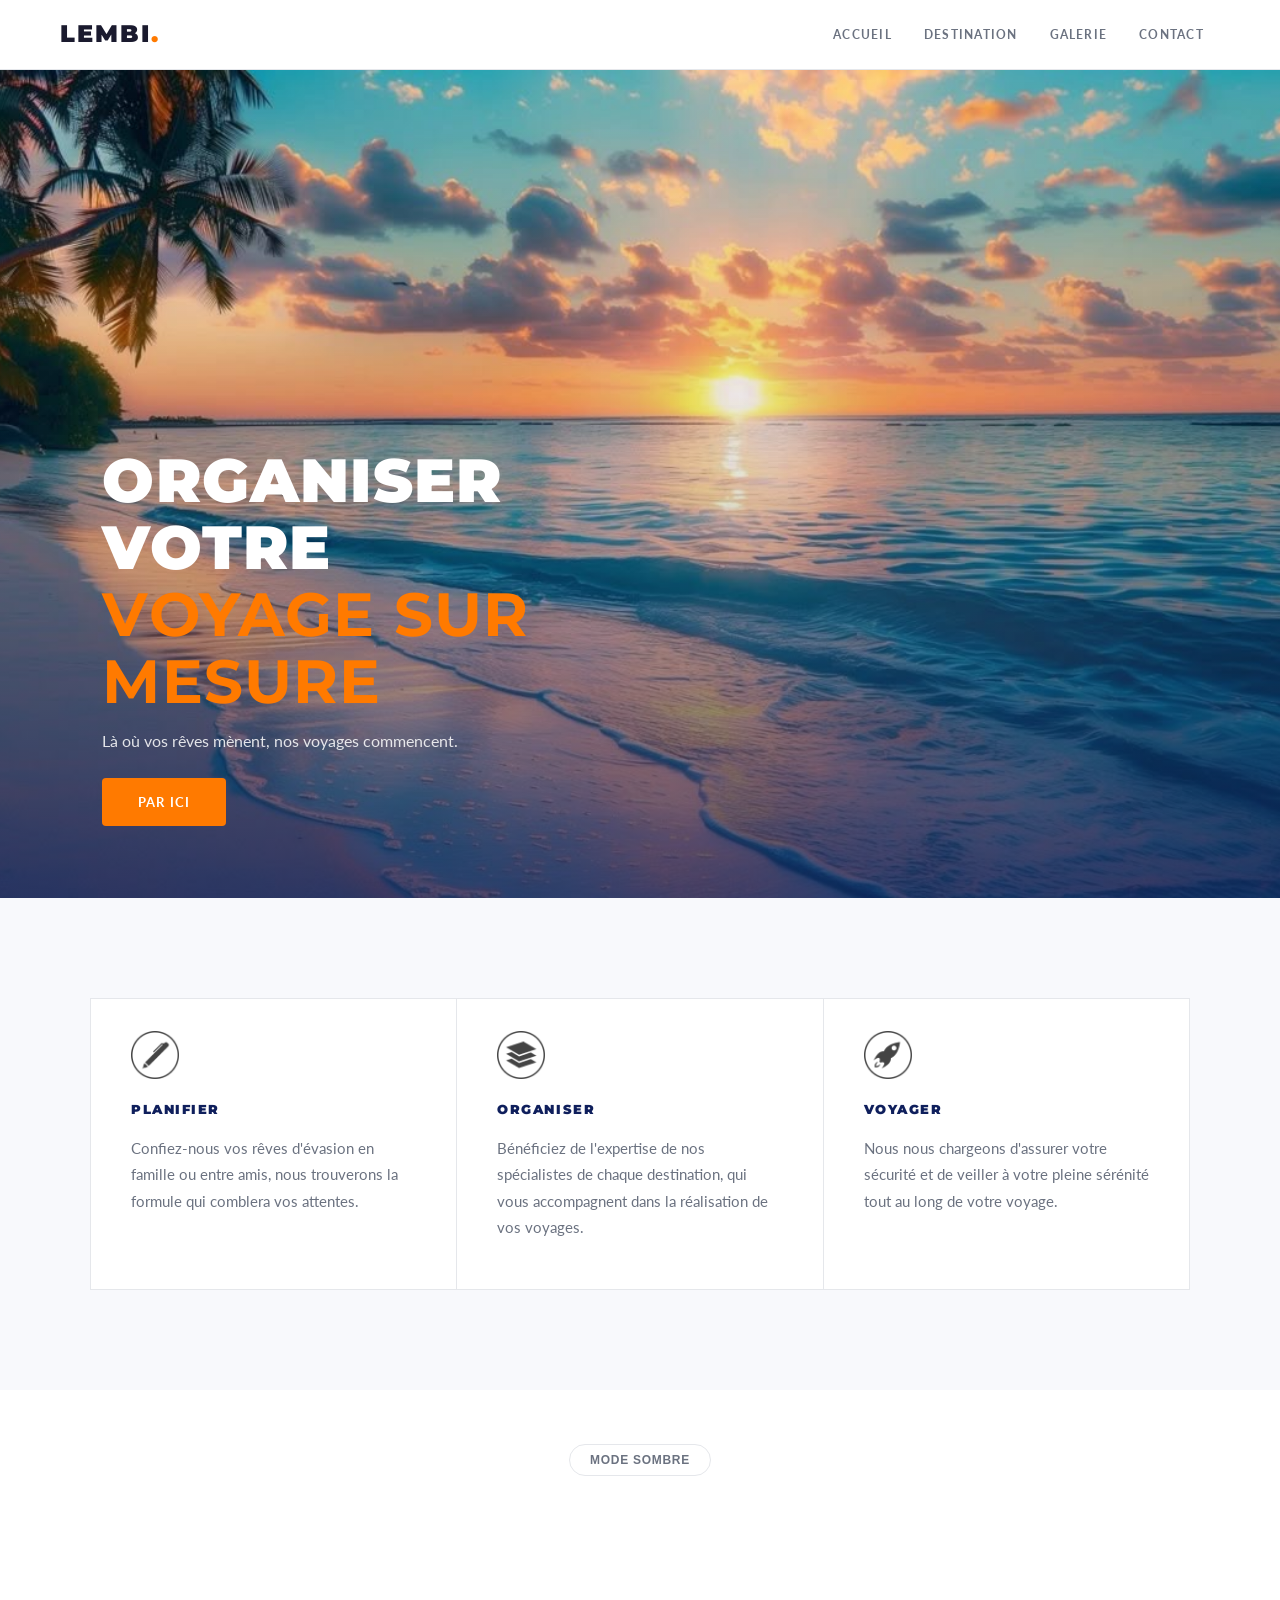
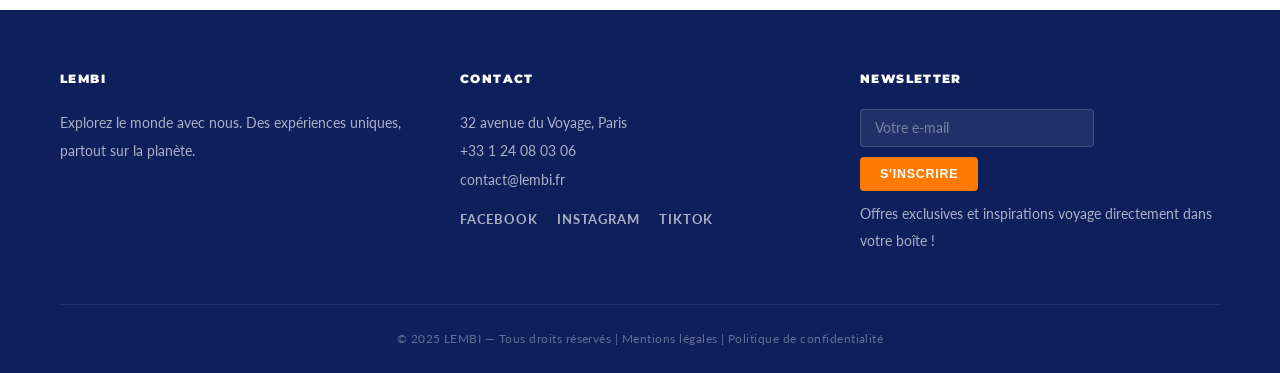
<file: index.html>
<!DOCTYPE html>
<html lang="fr">
<head>
  <meta charset="UTF-8" />
  <meta name="viewport" content="width=device-width, initial-scale=1.0" />
  <title>LEMBI – Voyages sur mesure</title>
  <link rel="stylesheet" href="style.css" />
  <link rel="preconnect" href="https://fonts.googleapis.com">
  <!-- Polices Google : propres et lisibles -->
  <link href="https://fonts.googleapis.com/css2?family=Montserrat:wght@400;600;700;900&family=Lato:wght@400;700&display=swap" rel="stylesheet">
</head>
<body>

  <!-- ═══════════════════════════════════════════════════════════
       HEADER — Logo + navigation principale
       sticky : reste visible en scrollant
       Le bouton .menu-navi s'affiche uniquement sur mobile
  ════════════════════════════════════════════════════════════ -->
  <header>
    <h1>LEMBI<span class="point">.</span></h1>
    <nav>
      <ul id="topmen">
        <li><a href="index.html">Accueil</a></li>
        <li><a href="destination.html">Destination</a></li>
        <li><a href="photos.html">Galerie</a></li>
        <li><a href="contact.html">Contact</a></li>
      </ul>
    </nav>
    <!-- Bouton hamburger — visible sur mobile, géré par script.js -->
    <button class="menu-navi" aria-label="Ouvrir le menu">☰</button>
  </header>

  <!-- ═══════════════════════════════════════════════════════════
       HERO — Grande image d'accueil avec slogan et CTA
       L'image de fond est définie dans le CSS (#image_princip)
  ════════════════════════════════════════════════════════════ -->
  <section id="image_princip">
    <div class="ima">
      <h2>Organiser votre<br><strong>voyage sur mesure</strong></h2>
      <p>Là où vos rêves mènent, nos voyages commencent.</p>
      <!-- Lien ancre vers la section steps -->
      <a class="button-1" href="#step">Par ici</a>
    </div>
  </section>

  <!-- ═══════════════════════════════════════════════════════════
       STEPS — Les 3 étapes du service LEMBI
       Chaque step a une icône en fond définie dans le CSS
  ════════════════════════════════════════════════════════════ -->
  <section id="step">
    <div class="ima2">

      <!-- Étape 1 : Planifier -->
      <div class="step-1">
        <h4>Planifier</h4>
        <p>Confiez-nous vos rêves d'évasion en famille ou entre amis,
          nous trouverons la formule qui comblera vos attentes.</p>
      </div>

      <!-- Étape 2 : Organiser -->
      <div class="step-2">
        <h4>Organiser</h4>
        <p>Bénéficiez de l'expertise de nos spécialistes de chaque
          destination, qui vous accompagnent dans la réalisation de vos voyages.</p>
      </div>

      <!-- Étape 3 : Voyager -->
      <div class="step-3">
        <h4>Voyager</h4>
        <p>Nous nous chargeons d'assurer votre sécurité et de veiller
          à votre pleine sérénité tout au long de votre voyage.</p>
      </div>

    </div>
  </section>

  <!-- ═══════════════════════════════════════════════════════════
       BOUTON MODE SOMBRE
       La classe toggle-mode-btn est ciblée par script.js
       pour mettre à jour le texte du bouton automatiquement
  ════════════════════════════════════════════════════════════ -->
  <div style="text-align:center; padding: 30px 0;">
    <button class="toggle-mode-btn" onclick="toggleMode()">Mode sombre</button>
  </div>

  <!-- ═══════════════════════════════════════════════════════════
       FOOTER — Coordonnées, réseaux sociaux, newsletter
       CORRECTION : lien newsletter local remplacé par un vrai form
  ════════════════════════════════════════════════════════════ -->
  <footer>
    <div class="footer-container">

      <!-- Présentation LEMBI -->
      <div class="footer-column">
        <h3>LEMBI</h3>
        <p>Explorez le monde avec nous. Des expériences uniques, partout sur la planète.</p>
      </div>

      <!-- Coordonnées -->
      <div class="footer-column">
        <h3>Contact</h3>
        <ul>
          <li>32 avenue du Voyage, Paris</li>
          <li>+33 1 24 08 03 06</li>
          <li>contact@lembi.fr</li>
        </ul>
        <!-- Réseaux sociaux — sans emojis dans les attributs -->
        <div class="social-icons" style="margin-top:12px;">
          <a href="#" title="Facebook">Facebook</a>
          <a href="#" title="Instagram">Instagram</a>
          <a href="#" title="TikTok">TikTok</a>
        </div>
      </div>

      <!-- Newsletter
           CORRECTION : <a href="chemin local"> remplacé par un vrai <button>
           Le formulaire a la classe newsletter-form ciblée par script.js -->
      <div class="footer-column newsletter">
        <h3>Newsletter</h3>
        <form class="newsletter-form">
          <input type="email" placeholder="Votre e-mail" required>
          <button type="submit" class="newsletter-submit">S'inscrire</button>
          <!-- Message de confirmation affiché par script.js -->
          <p class="newsletter-msg"></p>
        </form>
        <p style="margin-top:10px; font-size:0.85rem;">
          Offres exclusives et inspirations voyage directement dans votre boîte !
        </p>
      </div>

    </div>

    <!-- Bas de footer -->
    <div class="footer-bottom">
      © 2025 LEMBI — Tous droits réservés | Mentions légales | Politique de confidentialité
    </div>
  </footer>

  <!-- Script chargé en dernier pour ne pas bloquer le rendu -->
  <script src="script.js"></script>

</body>
</html>
</file>
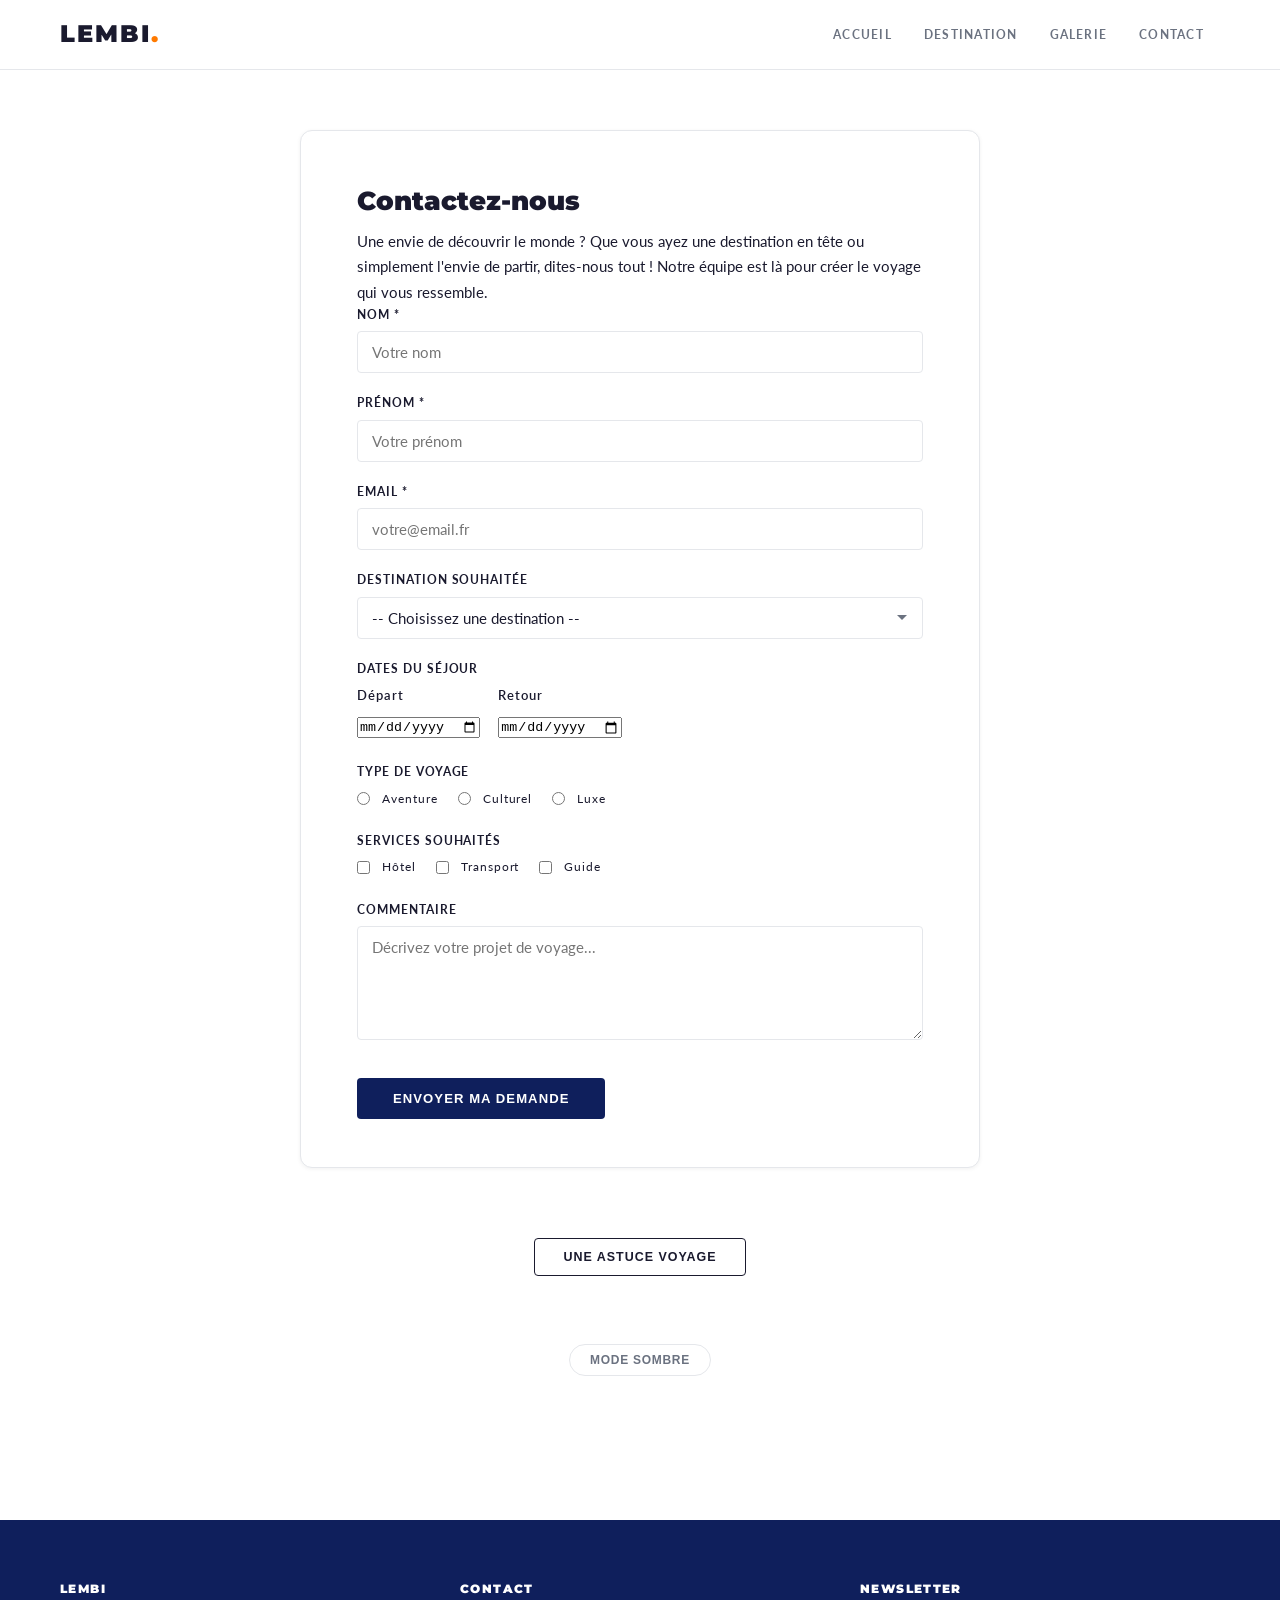
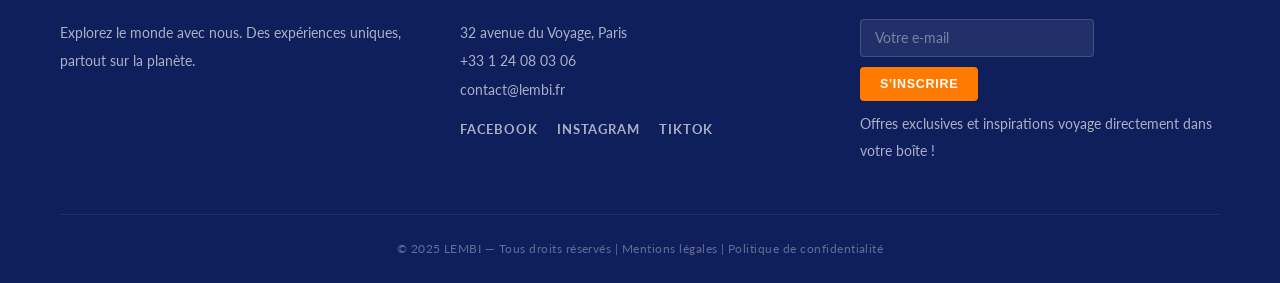
<file: contact.html>
<!DOCTYPE html>
<html lang="fr">
<head>
  <meta charset="UTF-8" />
  <meta name="viewport" content="width=device-width, initial-scale=1.0" />
  <title>Contact – LEMBI</title>
  <link rel="stylesheet" href="style.css" />
  <link rel="preconnect" href="https://fonts.googleapis.com">
  <!-- Polices Google -->
  <link href="https://fonts.googleapis.com/css2?family=Montserrat:wght@400;600;700;900&family=Lato:wght@400;700&display=swap" rel="stylesheet">
</head>
<body>

  <!-- ═══════════════════════════════════════════════════════════
       HEADER — Logo + navigation principale
       Le bouton .menu-navi s'affiche uniquement sur mobile
  ════════════════════════════════════════════════════════════ -->
  <header>
    <h1>LEMBI<span class="point">.</span></h1>
    <nav>
      <ul id="topmen">
        <li><a href="index.html">Accueil</a></li>
        <li><a href="destination.html">Destination</a></li>
        <li><a href="photos.html">Galerie</a></li>
        <li><a href="contact.html">Contact</a></li>
      </ul>
    </nav>
    <!-- Bouton hamburger — visible sur mobile, géré par script.js -->
    <button class="menu-navi" aria-label="Ouvrir le menu">☰</button>
  </header>

  <!-- ═══════════════════════════════════════════════════════════
       FORMULAIRE DE CONTACT
       script.js gère :
       - la validation des champs (nom, prénom, email, dates)
       - le calcul automatique de la durée du séjour
       - l'affichage des astuces de voyage
       - la soumission vers reponse.html
       CORRECTION : action="reponse.html" au lieu d'un chemin local
  ════════════════════════════════════════════════════════════ -->
  <main>
    <form action="reponse.html" method="post">
      <div class="tabl">

        <!-- Titre et introduction -->
        <div class="ta">
          <h1>Contactez-nous</h1>
          <p>
            Une envie de découvrir le monde ? Que vous ayez une destination
            en tête ou simplement l'envie de partir, dites-nous tout !
            Notre équipe est là pour créer le voyage qui vous ressemble.
          </p>
        </div>

        <!-- ── Informations personnelles ── -->

        <!-- Nom -->
        <label for="name">Nom *</label>
        <input
          type="text"
          id="name"
          name="name"
          placeholder="Votre nom"
          required>

        <!-- Prénom -->
        <label for="prenom">Prénom *</label>
        <input
          type="text"
          id="prenom"
          name="prenom"
          placeholder="Votre prénom"
          required>

        <!-- Email -->
        <label for="email">Email *</label>
        <input
          type="email"
          id="email"
          name="email"
          placeholder="votre@email.fr"
          required>

        <!-- ── Préférences de voyage ── -->

        <!-- Destination souhaitée -->
        <label for="destination">Destination souhaitée</label>
        <select id="destination" name="destination">
          <option value="">-- Choisissez une destination --</option>
          <option value="congo">Congo-Brazzaville</option>
          <option value="senegal">Sénégal</option>
          <option value="espagne">Espagne</option>
          <option value="italie">Italie</option>
          <option value="mexique">Mexique</option>
          <option value="bresil">Brésil</option>
          <option value="coree">Corée du Sud</option>
          <option value="chine">Chine</option>
        </select>

        <!-- Dates du séjour
             script.js calcule automatiquement la durée
             quand les deux dates sont renseignées -->
        <label>Dates du séjour</label>
        <div style="display:flex; gap:12px; flex-wrap:wrap; margin-bottom:8px;">
          <div>
            <label for="depart" style="font-size:0.8rem; text-transform:none; font-weight:600;">Départ</label>
            <input type="date" id="depart" name="date_depart">
          </div>
          <div>
            <label for="retour" style="font-size:0.8rem; text-transform:none; font-weight:600;">Retour</label>
            <input type="date" id="retour" name="date_retour">
          </div>
        </div>

        <!-- Zone de durée calculée automatiquement par script.js -->
        <div id="duree"></div>

        <!-- Type de voyage -->
        <label>Type de voyage</label>
        <div style="display:flex; gap:20px; flex-wrap:wrap; margin-bottom:16px;">
          <label style="text-transform:none; font-weight:400; display:flex; align-items:center; gap:6px;">
            <input type="radio" name="voyage" value="aventure"> Aventure
          </label>
          <label style="text-transform:none; font-weight:400; display:flex; align-items:center; gap:6px;">
            <input type="radio" name="voyage" value="culturel"> Culturel
          </label>
          <label style="text-transform:none; font-weight:400; display:flex; align-items:center; gap:6px;">
            <input type="radio" name="voyage" value="luxe"> Luxe
          </label>
        </div>

        <!-- Services souhaités -->
        <label>Services souhaités</label>
        <div style="display:flex; gap:20px; flex-wrap:wrap; margin-bottom:16px;">
          <label style="text-transform:none; font-weight:400; display:flex; align-items:center; gap:6px;">
            <input type="checkbox" name="services" value="hotel"> Hôtel
          </label>
          <label style="text-transform:none; font-weight:400; display:flex; align-items:center; gap:6px;">
            <input type="checkbox" name="services" value="transport"> Transport
          </label>
          <label style="text-transform:none; font-weight:400; display:flex; align-items:center; gap:6px;">
            <input type="checkbox" name="services" value="guide"> Guide
          </label>
        </div>

        <!-- Message libre -->
        <label for="message">Commentaire</label>
        <textarea
          id="message"
          name="message"
          rows="5"
          placeholder="Décrivez votre projet de voyage..."></textarea>

        <!-- Bouton envoi — validation interceptée par script.js -->
        <button type="submit" class="button-4">Envoyer ma demande</button>

      </div>
    </form>

    <!-- ── Bouton astuce de voyage ──
         script.js affiche une astuce aléatoire dans #astuce -->
    <div style="text-align:center; margin: 30px 0 10px;">
      <button class="button-2" onclick="afficherAstuce()">Une astuce voyage</button>
      <!-- Zone d'affichage de l'astuce — remplie par script.js -->
      <div id="astuce" style="max-width:600px; margin: 14px auto 0;"></div>
    </div>

  </main>

  <!-- ═══════════════════════════════════════════════════════════
       BOUTON MODE SOMBRE
  ════════════════════════════════════════════════════════════ -->
  <div style="text-align:center; padding: 20px 0 40px;">
    <button class="toggle-mode-btn" onclick="toggleMode()">Mode sombre</button>
  </div>

  <!-- ═══════════════════════════════════════════════════════════
       FOOTER — Coordonnées, réseaux sociaux, newsletter
  ════════════════════════════════════════════════════════════ -->
  <footer>
    <div class="footer-container">

      <!-- Présentation LEMBI -->
      <div class="footer-column">
        <h3>LEMBI</h3>
        <p>Explorez le monde avec nous. Des expériences uniques, partout sur la planète.</p>
      </div>

      <!-- Coordonnées -->
      <div class="footer-column">
        <h3>Contact</h3>
        <ul>
          <li>32 avenue du Voyage, Paris</li>
          <li>+33 1 24 08 03 06</li>
          <li>contact@lembi.fr</li>
        </ul>
        <div class="social-icons" style="margin-top:12px;">
          <a href="#" title="Facebook">Facebook</a>
          <a href="#" title="Instagram">Instagram</a>
          <a href="#" title="TikTok">TikTok</a>
        </div>
      </div>

      <!-- Newsletter — géré par script.js -->
      <div class="footer-column newsletter">
        <h3>Newsletter</h3>
        <form class="newsletter-form">
          <input type="email" placeholder="Votre e-mail" required>
          <button type="submit" class="newsletter-submit">S'inscrire</button>
          <!-- Message de confirmation affiché par script.js -->
          <p class="newsletter-msg"></p>
        </form>
        <p style="margin-top:10px; font-size:0.85rem;">
          Offres exclusives et inspirations voyage directement dans votre boîte !
        </p>
      </div>

    </div>

    <!-- Bas de footer -->
    <div class="footer-bottom">
      © 2025 LEMBI — Tous droits réservés | Mentions légales | Politique de confidentialité
    </div>
  </footer>

  <!-- Script chargé en dernier pour ne pas bloquer le rendu -->
  <script src="script.js"></script>

</body>
</html>
</file>
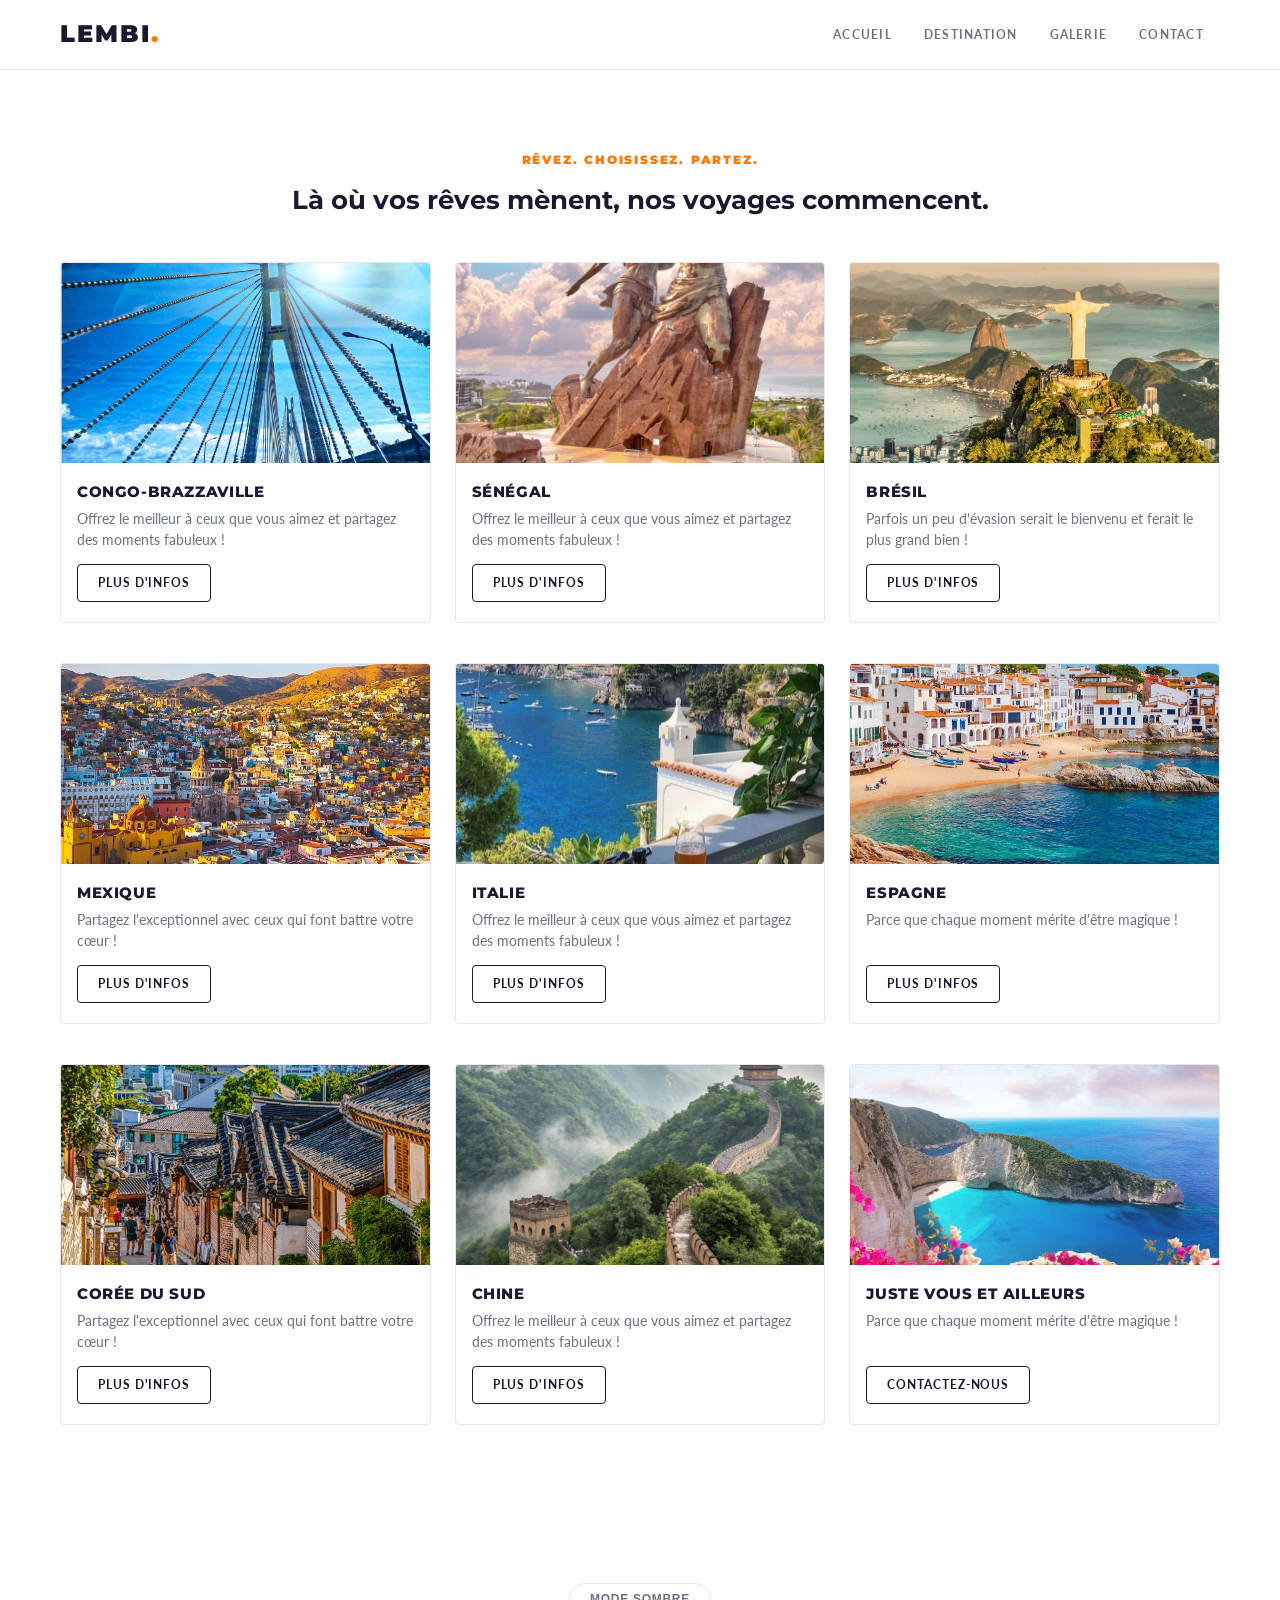
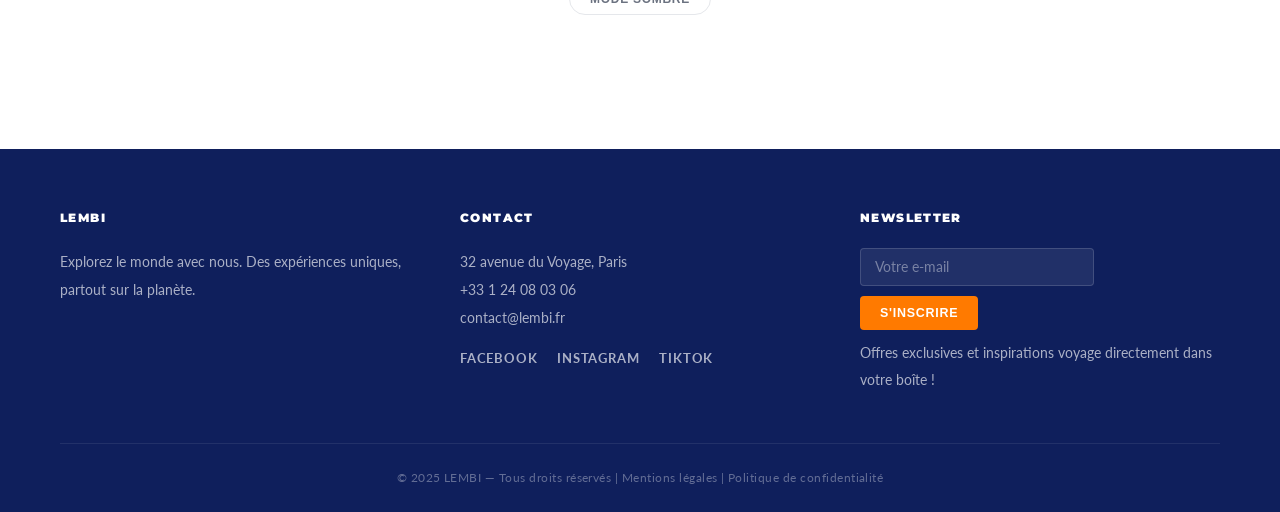
<file: destination.html>
<!DOCTYPE html>
<html lang="fr">
<head>
  <meta charset="UTF-8" />
  <meta name="viewport" content="width=device-width, initial-scale=1.0" />
  <title>Destinations – LEMBI</title>
  <link rel="stylesheet" href="style.css" />
  <link rel="preconnect" href="https://fonts.googleapis.com">
  <!-- Polices Google -->
  <link href="https://fonts.googleapis.com/css2?family=Montserrat:wght@400;600;700;900&family=Lato:wght@400;700&display=swap" rel="stylesheet">
</head>
<body>

  <!-- ═══════════════════════════════════════════════════════════
       HEADER — Logo + navigation principale
       Le bouton .menu-navi s'affiche uniquement sur mobile
  ════════════════════════════════════════════════════════════ -->
  <header>
    <h1>LEMBI<span class="point">.</span></h1>
    <nav>
      <ul id="topmen">
        <li><a href="index.html">Accueil</a></li>
        <li><a href="destination.html">Destination</a></li>
        <li><a href="photos.html">Galerie</a></li>
        <li><a href="contact.html">Contact</a></li>
      </ul>
    </nav>
    <!-- Bouton hamburger — visible sur mobile, géré par script.js -->
    <button class="menu-navi" aria-label="Ouvrir le menu">☰</button>
  </header>

  <!-- ═══════════════════════════════════════════════════════════
       SECTION DESTINATIONS
       Grille de 9 destinations en 3 rangées de 3
       CORRECTION : images avec chemin ima/ correct
       CORRECTION : grille CSS Grid au lieu de flex
  ════════════════════════════════════════════════════════════ -->
  <section id="possi">

    <h1>Rêvez. Choisissez. Partez.</h1>
    <p>Là où vos rêves mènent, nos voyages commencent.</p>

    <!-- ── Rangée 1 ── -->
    <div class="conta">

      <!-- Destination 1 : Congo-Brazzaville -->
      <div class="cont">
        <img src="ima/IMG_3293.JPG" alt="Congo-Brazzaville">
        <h4>Congo-Brazzaville</h4>
        <p>Offrez le meilleur à ceux que vous aimez et partagez des moments fabuleux !</p>
        <!-- Lien vers Wikipedia pour plus d'infos — s'ouvre dans un nouvel onglet -->
        <a class="button-2" href="https://fr.wikipedia.org/wiki/R%C3%A9publique_du_Congo" target="_blank" rel="noopener">Plus d'infos</a>
      </div>

      <!-- Destination 2 : Sénégal -->
      <div class="cont">
        <img src="ima/IMG_3300.JPG" alt="Sénégal">
        <h4>Sénégal</h4>
        <p>Offrez le meilleur à ceux que vous aimez et partagez des moments fabuleux !</p>
        <a class="button-2" href="https://fr.wikipedia.org/wiki/S%C3%A9n%C3%A9gal" target="_blank" rel="noopener">Plus d'infos</a>
      </div>

      <!-- Destination 3 : Brésil -->
      <div class="cont">
        <img src="ima/IMG_3305.JPG" alt="Brésil">
        <h4>Brésil</h4>
        <p>Parfois un peu d'évasion serait le bienvenu et ferait le plus grand bien !</p>
        <a class="button-2" href="https://fr.wikipedia.org/wiki/Br%C3%A9sil" target="_blank" rel="noopener">Plus d'infos</a>
      </div>

    </div>

    <!-- ── Rangée 2 ── -->
    <div class="conta">

      <!-- Destination 4 : Mexique -->
      <div class="cont">
        <img src="ima/IMG_3306.JPG" alt="Mexique">
        <h4>Mexique</h4>
        <p>Partagez l'exceptionnel avec ceux qui font battre votre cœur !</p>
        <a class="button-2" href="https://fr.wikipedia.org/wiki/Mexique" target="_blank" rel="noopener">Plus d'infos</a>
      </div>

      <!-- Destination 5 : Italie -->
      <div class="cont">
        <img src="ima/IMG_3310.JPG" alt="Italie">
        <h4>Italie</h4>
        <p>Offrez le meilleur à ceux que vous aimez et partagez des moments fabuleux !</p>
        <a class="button-2" href="https://fr.wikipedia.org/wiki/Italie" target="_blank" rel="noopener">Plus d'infos</a>
      </div>

      <!-- Destination 6 : Espagne -->
      <div class="cont">
        <img src="ima/IMG_3313.JPG" alt="Espagne">
        <h4>Espagne</h4>
        <p>Parce que chaque moment mérite d'être magique !</p>
        <a class="button-2" href="https://fr.wikipedia.org/wiki/Espagne" target="_blank" rel="noopener">Plus d'infos</a>
      </div>

    </div>

    <!-- ── Rangée 3 ── -->
    <div class="conta">

      <!-- Destination 7 : Corée du Sud -->
      <div class="cont">
        <img src="ima/IMG_3317.JPG" alt="Corée du Sud">
        <h4>Corée du Sud</h4>
        <p>Partagez l'exceptionnel avec ceux qui font battre votre cœur !</p>
        <a class="button-2" href="https://fr.wikipedia.org/wiki/Cor%C3%A9e_du_Sud" target="_blank" rel="noopener">Plus d'infos</a>
      </div>

      <!-- Destination 8 : Chine -->
      <div class="cont">
        <img src="ima/IMG_3318.JPG" alt="Chine">
        <h4>Chine</h4>
        <p>Offrez le meilleur à ceux que vous aimez et partagez des moments fabuleux !</p>
        <a class="button-2" href="https://fr.wikipedia.org/wiki/Chine" target="_blank" rel="noopener">Plus d'infos</a>
      </div>

      <!-- Destination 9 : Ailleurs -->
      <div class="cont">
        <img src="ima/IMG_3269.JPG" alt="Juste vous et ailleurs">
        <h4>Juste vous et ailleurs</h4>
        <p>Parce que chaque moment mérite d'être magique !</p>
        <a class="button-2" href="contact.html">Contactez-nous</a>
      </div>

    </div>

  </section>

  <!-- ═══════════════════════════════════════════════════════════
       BOUTON MODE SOMBRE
       La classe toggle-mode-btn est ciblée par script.js
  ════════════════════════════════════════════════════════════ -->
  <div style="text-align:center; padding: 30px 0;">
    <button class="toggle-mode-btn" onclick="toggleMode()">Mode sombre</button>
  </div>

  <!-- ═══════════════════════════════════════════════════════════
       FOOTER — Coordonnées, réseaux sociaux, newsletter
  ════════════════════════════════════════════════════════════ -->
  <footer>
    <div class="footer-container">

      <!-- Présentation LEMBI -->
      <div class="footer-column">
        <h3>LEMBI</h3>
        <p>Explorez le monde avec nous. Des expériences uniques, partout sur la planète.</p>
      </div>

      <!-- Coordonnées -->
      <div class="footer-column">
        <h3>Contact</h3>
        <ul>
          <li>32 avenue du Voyage, Paris</li>
          <li>+33 1 24 08 03 06</li>
          <li>contact@lembi.fr</li>
        </ul>
        <div class="social-icons" style="margin-top:12px;">
          <a href="#" title="Facebook">Facebook</a>
          <a href="#" title="Instagram">Instagram</a>
          <a href="#" title="TikTok">TikTok</a>
        </div>
      </div>

      <!-- Newsletter — géré par script.js -->
      <div class="footer-column newsletter">
        <h3>Newsletter</h3>
        <form class="newsletter-form">
          <input type="email" placeholder="Votre e-mail" required>
          <button type="submit" class="newsletter-submit">S'inscrire</button>
          <!-- Message de confirmation affiché par script.js -->
          <p class="newsletter-msg"></p>
        </form>
        <p style="margin-top:10px; font-size:0.85rem;">
          Offres exclusives et inspirations voyage directement dans votre boîte !
        </p>
      </div>

    </div>

    <!-- Bas de footer -->
    <div class="footer-bottom">
      © 2025 LEMBI — Tous droits réservés | Mentions légales | Politique de confidentialité
    </div>
  </footer>

  <!-- Script chargé en dernier pour ne pas bloquer le rendu -->
  <script src="script.js"></script>

</body>
</html>
</file>
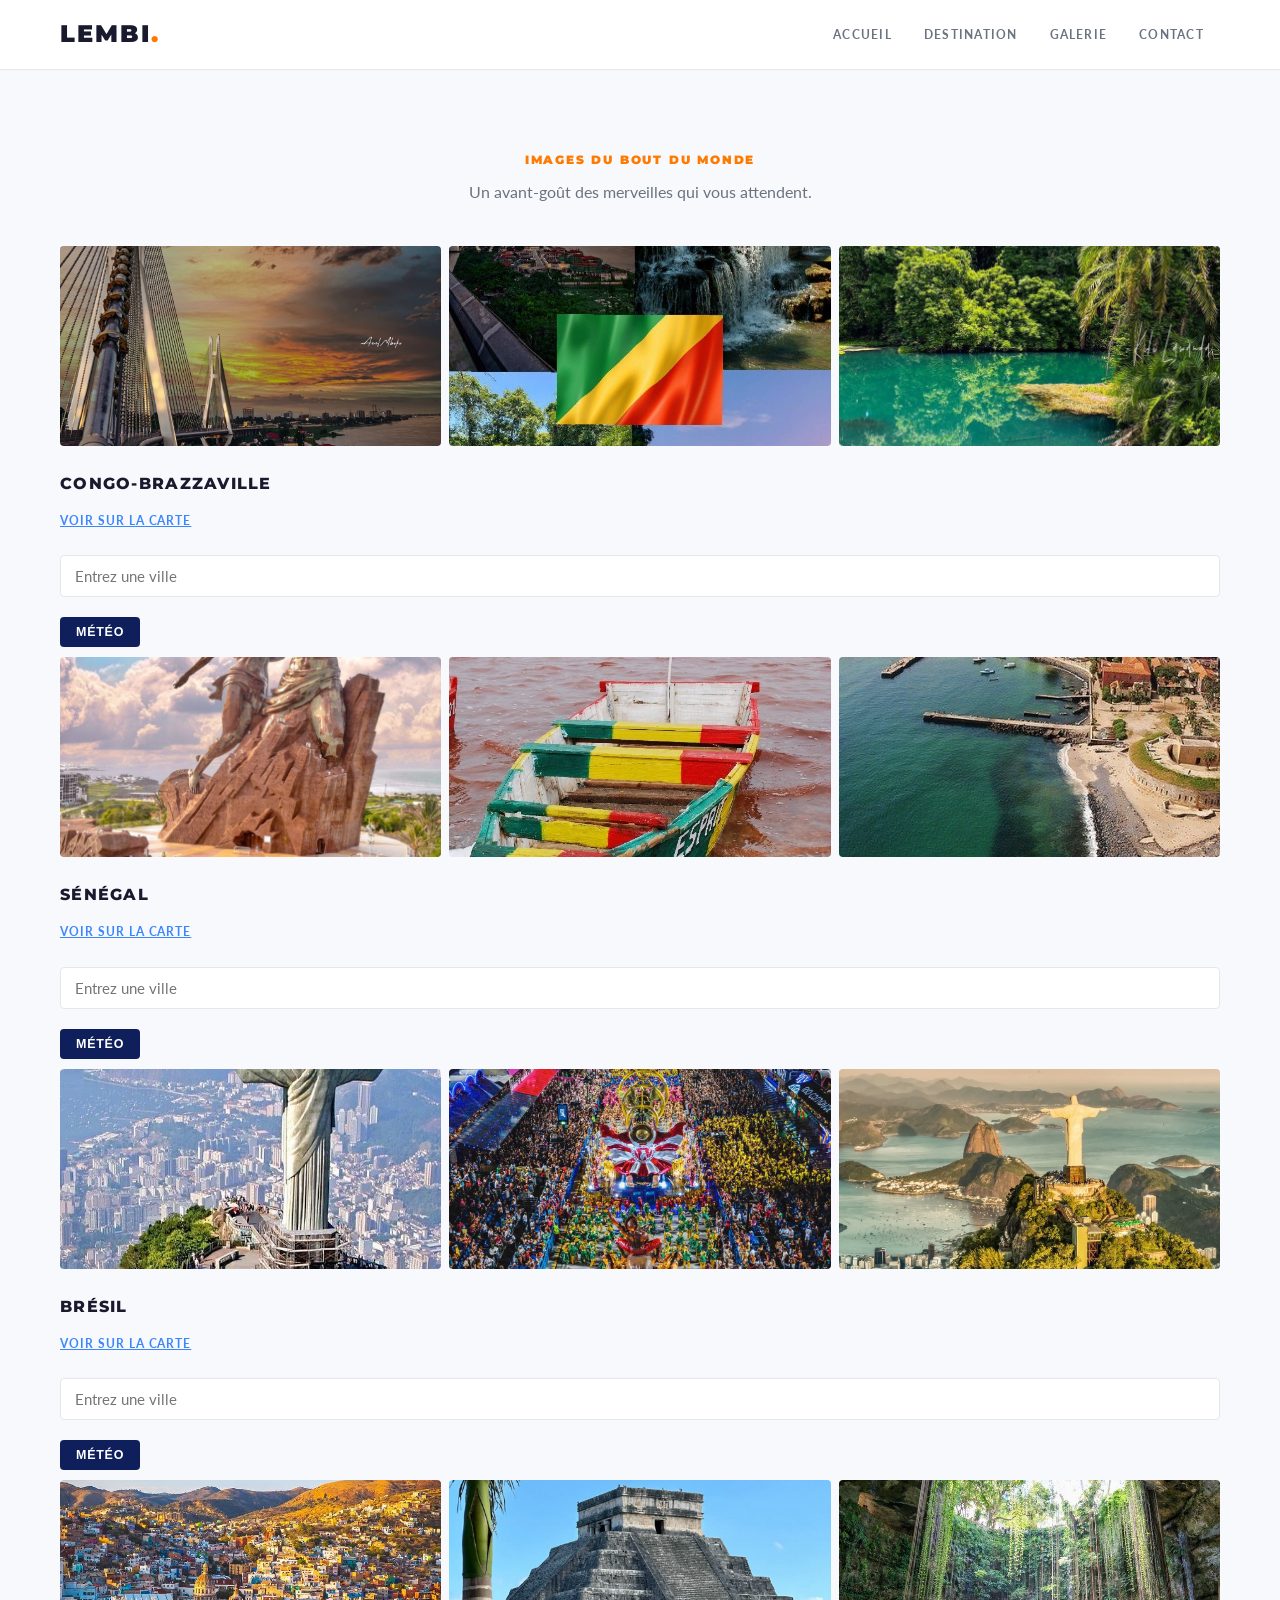
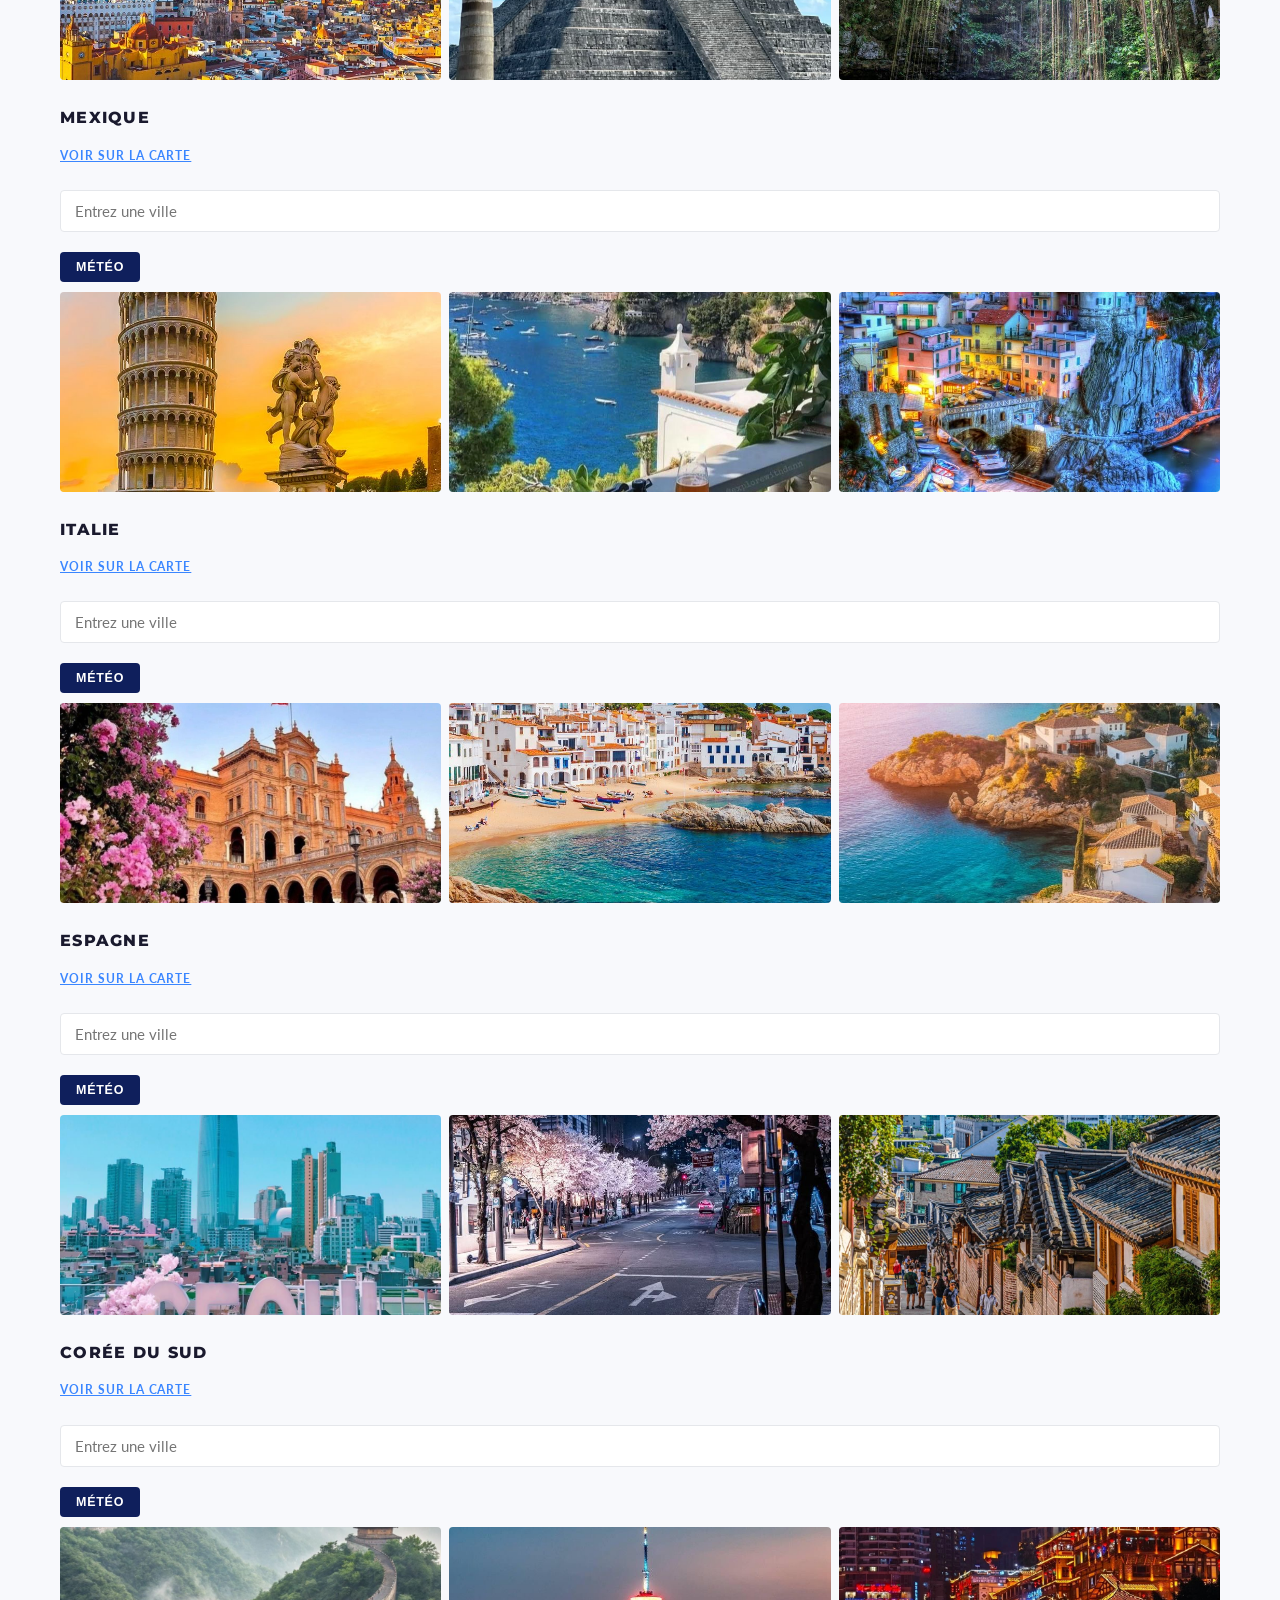
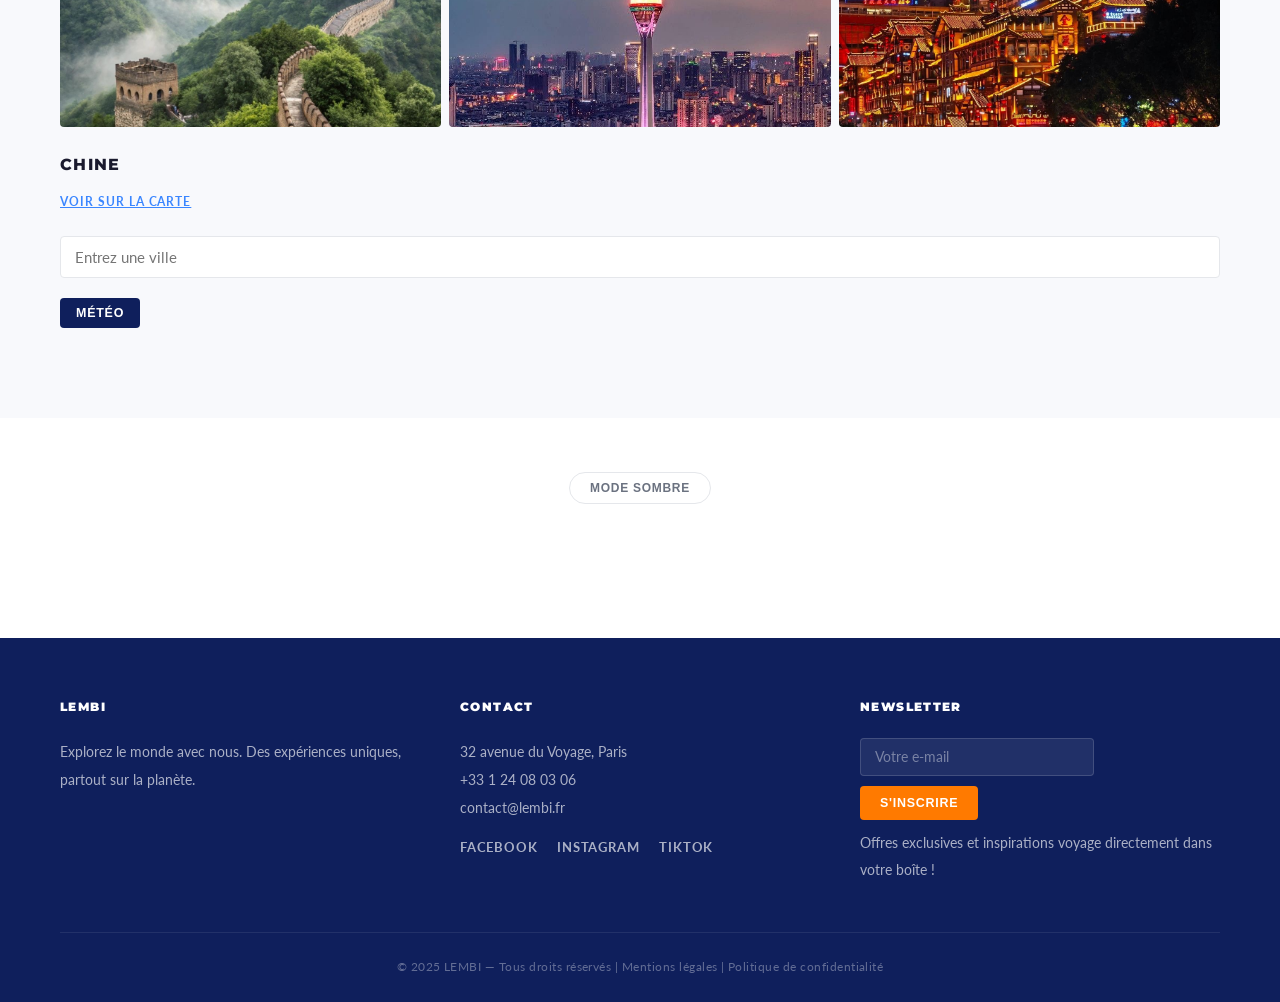
<file: photos.html>
<!DOCTYPE html>
<html lang="fr">
<head>
  <meta charset="UTF-8" />
  <meta name="viewport" content="width=device-width, initial-scale=1.0" />
  <title>Galerie – LEMBI</title>
  <link rel="stylesheet" href="style.css" />
  <link rel="preconnect" href="https://fonts.googleapis.com">
  <!-- Polices Google -->
  <link href="https://fonts.googleapis.com/css2?family=Montserrat:wght@400;600;700;900&family=Lato:wght@400;700&display=swap" rel="stylesheet">
</head>
<body>

  <!-- ═══════════════════════════════════════════════════════════
       HEADER — Logo + navigation principale
       Le bouton .menu-navi s'affiche uniquement sur mobile
  ════════════════════════════════════════════════════════════ -->
  <header>
    <h1>LEMBI<span class="point">.</span></h1>
    <nav>
      <ul id="topmen">
        <li><a href="index.html">Accueil</a></li>
        <li><a href="destination.html">Destination</a></li>
        <li><a href="photos.html">Galerie</a></li>
        <li><a href="contact.html">Contact</a></li>
      </ul>
    </nav>
    <!-- Bouton hamburger — visible sur mobile, géré par script.js -->
    <button class="menu-navi" aria-label="Ouvrir le menu">☰</button>
  </header>

  <!-- ═══════════════════════════════════════════════════════════
       SECTION GALERIE
       CORRECTION MAJEURE : IDs dupliqués sur les champs météo
       Chaque pays a maintenant des IDs uniques :
       - input : meteo-PAYS
       - result : result-PAYS
       La fonction getMeteo(inputId, resultId) dans script.js
       prend ces IDs en paramètre pour cibler le bon élément
  ════════════════════════════════════════════════════════════ -->
  <section id="Pp">

    <h1>Images du bout du monde</h1>
    <h5>Un avant-goût des merveilles qui vous attendent.</h5>

    <!-- ══════════════════════════════════════════
         CONGO-BRAZZAVILLE
    ═══════════════════════════════════════════ -->
    <section class="p">
      <div class="pp"><img src="ima/image01.jpeg"   alt="Congo-Brazzaville 1"></div>
      <div class="pp"><img src="ima/IMG_3298.JPG"   alt="Congo-Brazzaville 2"></div>
      <div class="pp"><img src="ima/IMG_3294.JPG"   alt="Congo-Brazzaville 3"></div>
    </section>

    <!-- Description + carte + météo -->
    <p>Congo-Brazzaville</p>
    <a href="https://www.google.com/maps/search/?api=1&query=Congo" target="_blank" rel="noopener">Voir sur la carte</a>

    <!-- Météo Congo — IDs uniques : meteo-congo / result-congo -->
    <div style="margin: 10px 0;">
      <input class="meteo-input" id="meteo-congo" type="text" placeholder="Entrez une ville">
      <button class="meteo-btn" onclick="getMeteo('meteo-congo', 'result-congo')">Météo</button>
      <p class="meteo-result" id="result-congo"></p>
    </div>

    <!-- ══════════════════════════════════════════
         SÉNÉGAL
    ═══════════════════════════════════════════ -->
    <section class="p">
      <div class="pp"><img src="ima/IMG_3300.JPG" alt="Sénégal 1"></div>
      <div class="pp"><img src="ima/IMG_3301.JPG" alt="Sénégal 2"></div>
      <div class="pp"><img src="ima/IMG_3302.JPG" alt="Sénégal 3"></div>
    </section>

    <p>Sénégal</p>
    <a href="https://www.google.com/maps/search/?api=1&query=Senegal" target="_blank" rel="noopener">Voir sur la carte</a>

    <!-- Météo Sénégal — IDs uniques : meteo-senegal / result-senegal -->
    <div style="margin: 10px 0;">
      <input class="meteo-input" id="meteo-senegal" type="text" placeholder="Entrez une ville">
      <button class="meteo-btn" onclick="getMeteo('meteo-senegal', 'result-senegal')">Météo</button>
      <p class="meteo-result" id="result-senegal"></p>
    </div>

    <!-- ══════════════════════════════════════════
         BRÉSIL
    ═══════════════════════════════════════════ -->
    <section class="p">
      <div class="pp"><img src="ima/IMG_3303.JPG" alt="Brésil 1"></div>
      <div class="pp"><img src="ima/IMG_3304.JPG" alt="Brésil 2"></div>
      <div class="pp"><img src="ima/IMG_3305.JPG" alt="Brésil 3"></div>
    </section>

    <p>Brésil</p>
    <a href="https://www.google.com/maps/search/?api=1&query=Bresil" target="_blank" rel="noopener">Voir sur la carte</a>

    <!-- Météo Brésil — IDs uniques : meteo-bresil / result-bresil -->
    <div style="margin: 10px 0;">
      <input class="meteo-input" id="meteo-bresil" type="text" placeholder="Entrez une ville">
      <button class="meteo-btn" onclick="getMeteo('meteo-bresil', 'result-bresil')">Météo</button>
      <p class="meteo-result" id="result-bresil"></p>
    </div>

    <!-- ══════════════════════════════════════════
         MEXIQUE
    ═══════════════════════════════════════════ -->
    <section class="p">
      <div class="pp"><img src="ima/IMG_3306.JPG" alt="Mexique 1"></div>
      <div class="pp"><img src="ima/IMG_3307.JPG" alt="Mexique 2"></div>
      <div class="pp"><img src="ima/IMG_3308.JPG" alt="Mexique 3"></div>
    </section>

    <p>Mexique</p>
    <a href="https://www.google.com/maps/search/?api=1&query=Mexique" target="_blank" rel="noopener">Voir sur la carte</a>

    <!-- Météo Mexique — IDs uniques : meteo-mexique / result-mexique -->
    <div style="margin: 10px 0;">
      <input class="meteo-input" id="meteo-mexique" type="text" placeholder="Entrez une ville">
      <button class="meteo-btn" onclick="getMeteo('meteo-mexique', 'result-mexique')">Météo</button>
      <p class="meteo-result" id="result-mexique"></p>
    </div>

    <!-- ══════════════════════════════════════════
         ITALIE
    ═══════════════════════════════════════════ -->
    <section class="p">
      <div class="pp"><img src="ima/IMG_3309.JPG" alt="Italie 1"></div>
      <div class="pp"><img src="ima/IMG_3310.JPG" alt="Italie 2"></div>
      <div class="pp"><img src="ima/IMG_3311.JPG" alt="Italie 3"></div>
    </section>

    <p>Italie</p>
    <a href="https://www.google.com/maps/search/?api=1&query=Italie" target="_blank" rel="noopener">Voir sur la carte</a>

    <!-- Météo Italie — IDs uniques : meteo-italie / result-italie -->
    <div style="margin: 10px 0;">
      <input class="meteo-input" id="meteo-italie" type="text" placeholder="Entrez une ville">
      <button class="meteo-btn" onclick="getMeteo('meteo-italie', 'result-italie')">Météo</button>
      <p class="meteo-result" id="result-italie"></p>
    </div>

    <!-- ══════════════════════════════════════════
         ESPAGNE
    ═══════════════════════════════════════════ -->
    <section class="p">
      <div class="pp"><img src="ima/IMG_3312.JPG" alt="Espagne 1"></div>
      <div class="pp"><img src="ima/IMG_3313.JPG" alt="Espagne 2"></div>
      <div class="pp"><img src="ima/IMG_3314.JPG" alt="Espagne 3"></div>
    </section>

    <p>Espagne</p>
    <a href="https://www.google.com/maps/search/?api=1&query=Espagne" target="_blank" rel="noopener">Voir sur la carte</a>

    <!-- Météo Espagne — IDs uniques : meteo-espagne / result-espagne -->
    <div style="margin: 10px 0;">
      <input class="meteo-input" id="meteo-espagne" type="text" placeholder="Entrez une ville">
      <button class="meteo-btn" onclick="getMeteo('meteo-espagne', 'result-espagne')">Météo</button>
      <p class="meteo-result" id="result-espagne"></p>
    </div>

    <!-- ══════════════════════════════════════════
         CORÉE DU SUD
    ═══════════════════════════════════════════ -->
    <section class="p">
      <div class="pp"><img src="ima/IMG_3315.JPG" alt="Corée du Sud 1"></div>
      <div class="pp"><img src="ima/IMG_3316.JPG" alt="Corée du Sud 2"></div>
      <div class="pp"><img src="ima/IMG_3317.JPG" alt="Corée du Sud 3"></div>
    </section>

    <p>Corée du Sud</p>
    <a href="https://www.google.com/maps/search/?api=1&query=Cor%C3%A9e+du+Sud" target="_blank" rel="noopener">Voir sur la carte</a>

    <!-- Météo Corée — IDs uniques : meteo-coree / result-coree -->
    <div style="margin: 10px 0;">
      <input class="meteo-input" id="meteo-coree" type="text" placeholder="Entrez une ville">
      <button class="meteo-btn" onclick="getMeteo('meteo-coree', 'result-coree')">Météo</button>
      <p class="meteo-result" id="result-coree"></p>
    </div>

    <!-- ══════════════════════════════════════════
         CHINE
    ═══════════════════════════════════════════ -->
    <section class="p">
      <div class="pp"><img src="ima/IMG_3318.JPG" alt="Chine 1"></div>
      <div class="pp"><img src="ima/IMG_3319.JPG" alt="Chine 2"></div>
      <div class="pp"><img src="ima/IMG_3320.JPG" alt="Chine 3"></div>
    </section>

    <p>Chine</p>
    <a href="https://www.google.com/maps/search/?api=1&query=Chine" target="_blank" rel="noopener">Voir sur la carte</a>

    <!-- Météo Chine — IDs uniques : meteo-chine / result-chine -->
    <div style="margin: 10px 0;">
      <input class="meteo-input" id="meteo-chine" type="text" placeholder="Entrez une ville">
      <button class="meteo-btn" onclick="getMeteo('meteo-chine', 'result-chine')">Météo</button>
      <p class="meteo-result" id="result-chine"></p>
    </div>

  </section>

  <!-- ═══════════════════════════════════════════════════════════
       BOUTON MODE SOMBRE
  ════════════════════════════════════════════════════════════ -->
  <div style="text-align:center; padding: 30px 0;">
    <button class="toggle-mode-btn" onclick="toggleMode()">Mode sombre</button>
  </div>

  <!-- ═══════════════════════════════════════════════════════════
       FOOTER
  ════════════════════════════════════════════════════════════ -->
  <footer>
    <div class="footer-container">

      <div class="footer-column">
        <h3>LEMBI</h3>
        <p>Explorez le monde avec nous. Des expériences uniques, partout sur la planète.</p>
      </div>

      <div class="footer-column">
        <h3>Contact</h3>
        <ul>
          <li>32 avenue du Voyage, Paris</li>
          <li>+33 1 24 08 03 06</li>
          <li>contact@lembi.fr</li>
        </ul>
        <div class="social-icons" style="margin-top:12px;">
          <a href="#" title="Facebook">Facebook</a>
          <a href="#" title="Instagram">Instagram</a>
          <a href="#" title="TikTok">TikTok</a>
        </div>
      </div>

      <div class="footer-column newsletter">
        <h3>Newsletter</h3>
        <form class="newsletter-form">
          <input type="email" placeholder="Votre e-mail" required>
          <button type="submit" class="newsletter-submit">S'inscrire</button>
          <p class="newsletter-msg"></p>
        </form>
        <p style="margin-top:10px; font-size:0.85rem;">
          Offres exclusives et inspirations voyage directement dans votre boîte !
        </p>
      </div>

    </div>

    <div class="footer-bottom">
      © 2025 LEMBI — Tous droits réservés | Mentions légales | Politique de confidentialité
    </div>
  </footer>

  <!-- Script chargé en dernier pour ne pas bloquer le rendu -->
  <script src="script.js"></script>

</body>
</html>
</file>
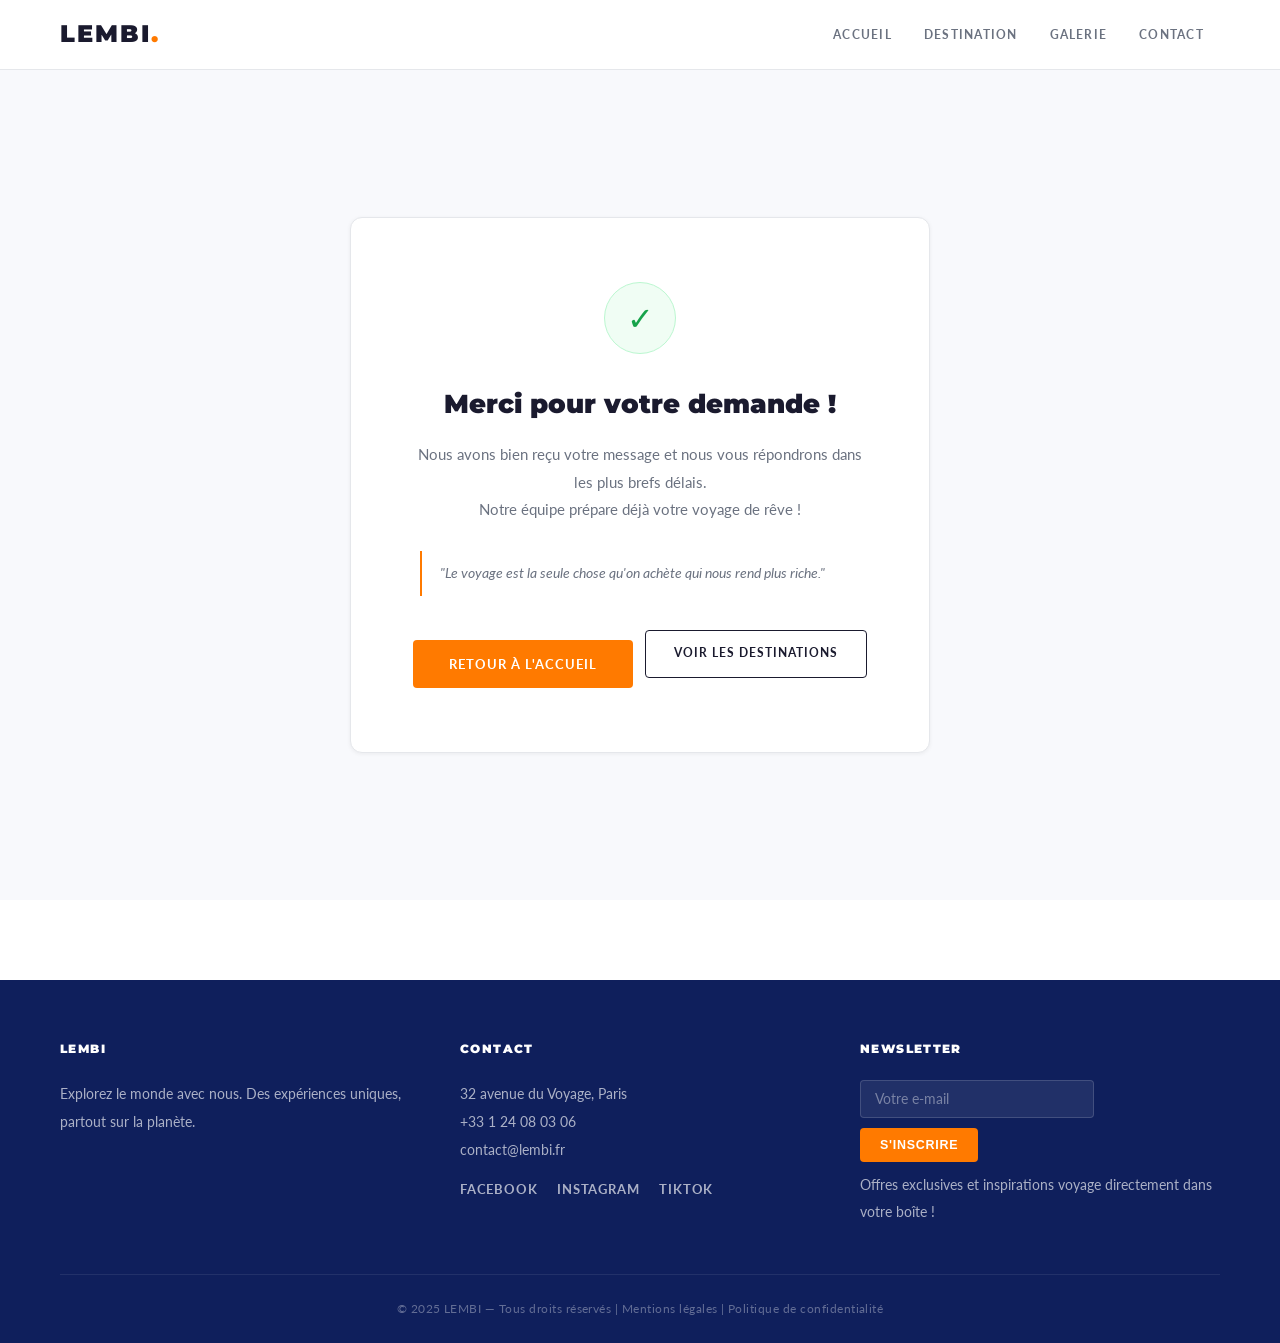
<file: reponse.html>
<!DOCTYPE html>
<html lang="fr">
<head>
  <meta charset="UTF-8" />
  <meta name="viewport" content="width=device-width, initial-scale=1.0" />
  <title>Merci – LEMBI</title>
  <link rel="stylesheet" href="style.css" />
  <link rel="preconnect" href="https://fonts.googleapis.com">
  <!-- Polices Google -->
  <link href="https://fonts.googleapis.com/css2?family=Montserrat:wght@400;600;700;900&family=Lato:wght@400;700&display=swap" rel="stylesheet">
</head>
<body>

  <!-- ═══════════════════════════════════════════════════════════
       HEADER — Logo + navigation principale
       Identique sur toutes les pages pour la cohérence
  ════════════════════════════════════════════════════════════ -->
  <header>
    <h1>LEMBI<span class="point">.</span></h1>
    <nav>
      <ul id="topmen">
        <li><a href="index.html">Accueil</a></li>
        <li><a href="destination.html">Destination</a></li>
        <li><a href="photos.html">Galerie</a></li>
        <li><a href="contact.html">Contact</a></li>
      </ul>
    </nav>
    <!-- Bouton hamburger — visible sur mobile, géré par script.js -->
    <button class="menu-navi" aria-label="Ouvrir le menu">☰</button>
  </header>

  <!-- ═══════════════════════════════════════════════════════════
       PAGE DE RÉPONSE
       Affichée automatiquement après soumission du formulaire
       contact.html (action="reponse.html")
       CORRECTION : page complète avec header, footer et design
       cohérent au lieu de juste un texte centré sans structure
  ════════════════════════════════════════════════════════════ -->
  <main>
    <div class="reponse-wrapper">
      <div class="reponse-card">

        <!-- Icône de validation -->
        <div class="reponse-icon">&#10003;</div>

        <!-- Message principal -->
        <h1>Merci pour votre demande !</h1>

        <p>
          Nous avons bien reçu votre message et nous vous répondrons
          dans les plus brefs délais.<br>
          Notre équipe prépare déjà votre voyage de rêve !
        </p>

        <!-- Citation inspirante -->
        <blockquote>
          "Le voyage est la seule chose qu'on achète qui nous rend plus riche."
        </blockquote>

        <!-- Boutons de redirection -->
        <div class="reponse-btns">
          <a href="index.html" class="button-1">Retour à l'accueil</a>
          <a href="destination.html" class="button-2">Voir les destinations</a>
        </div>

      </div>
    </div>
  </main>

  <!-- ═══════════════════════════════════════════════════════════
       FOOTER — Coordonnées, réseaux sociaux, newsletter
  ════════════════════════════════════════════════════════════ -->
  <footer>
    <div class="footer-container">

      <!-- Présentation LEMBI -->
      <div class="footer-column">
        <h3>LEMBI</h3>
        <p>Explorez le monde avec nous. Des expériences uniques, partout sur la planète.</p>
      </div>

      <!-- Coordonnées -->
      <div class="footer-column">
        <h3>Contact</h3>
        <ul>
          <li>32 avenue du Voyage, Paris</li>
          <li>+33 1 24 08 03 06</li>
          <li>contact@lembi.fr</li>
        </ul>
        <div class="social-icons" style="margin-top:12px;">
          <a href="#" title="Facebook">Facebook</a>
          <a href="#" title="Instagram">Instagram</a>
          <a href="#" title="TikTok">TikTok</a>
        </div>
      </div>

      <!-- Newsletter — géré par script.js -->
      <div class="footer-column newsletter">
        <h3>Newsletter</h3>
        <form class="newsletter-form">
          <input type="email" placeholder="Votre e-mail" required>
          <button type="submit" class="newsletter-submit">S'inscrire</button>
          <!-- Message de confirmation affiché par script.js -->
          <p class="newsletter-msg"></p>
        </form>
        <p style="margin-top:10px; font-size:0.85rem;">
          Offres exclusives et inspirations voyage directement dans votre boîte !
        </p>
      </div>

    </div>

    <!-- Bas de footer -->
    <div class="footer-bottom">
      © 2025 LEMBI — Tous droits réservés | Mentions légales | Politique de confidentialité
    </div>
  </footer>

  <!-- Script chargé en dernier pour ne pas bloquer le rendu -->
  <script src="script.js"></script>

</body>
</html>
</file>
<file: style.css>
/* ============================================================
   style.css — LEMBI
   Design : minimaliste, épuré, typographie forte
   ============================================================ */

/* ─── Variables globales ─────────────────────────────────────── */
:root {
  --orange:       #ff7a00;
  --orange-hover: #e06a00;
  --bleu:         #0f1f5c;
  --bleu-clair:   #3a86ff;
  --fond:         #ffffff;
  --fond-section: #f8f9fc;
  --fond-carte:   #ffffff;
  --texte:        #1a1a2e;
  --texte-clair:  #6b7280;
  --bordure:      #e5e7eb;
  --footer-bg:    #0f1f5c;
  --radius:       4px;
  --radius-lg:    12px;
  --shadow:       0 1px 4px rgba(0,0,0,0.06);
  --shadow-hover: 0 8px 32px rgba(0,0,0,0.10);
  --transition:   0.25s ease;
}

/* ─── Reset & Base ───────────────────────────────────────────── */
*, *::before, *::after {
  margin: 0;
  padding: 0;
  box-sizing: border-box;
}

html { scroll-behavior: smooth; }

body {
  font-family: 'Lato', Arial, sans-serif;
  font-size: 15px;
  color: var(--texte);
  background-color: var(--fond);
  line-height: 1.7;
  transition: background-color var(--transition), color var(--transition);
}

a { color: inherit; text-decoration: none; }
img { display: block; max-width: 100%; }
ul { list-style: none; }

/* ─── Header ─────────────────────────────────────────────────── */
header {
  display: flex;
  align-items: center;
  justify-content: space-between;
  padding: 0 60px;
  height: 70px;
  background: var(--fond);
  border-bottom: 1px solid var(--bordure);
  position: sticky;
  top: 0;
  z-index: 100;
}

/* Logo */
header h1 {
  font-family: 'Montserrat', sans-serif;
  font-size: 1.5rem;
  font-weight: 900;
  color: var(--texte);
  letter-spacing: 0.08em;
}

.point { color: var(--orange); }

/* ─── Navigation ─────────────────────────────────────────────── */
#topmen {
  display: flex;
  align-items: center;
  gap: 0;
  list-style: none;
}

#topmen li a {
  color: var(--texte-clair);
  font-size: 0.78rem;
  font-weight: 700;
  text-transform: uppercase;
  letter-spacing: 0.1em;
  padding: 8px 16px;
  transition: color var(--transition);
  display: block;
  position: relative;
}

/* Ligne sous le lien au hover */
#topmen li a::after {
  content: '';
  position: absolute;
  bottom: 0;
  left: 16px;
  right: 16px;
  height: 2px;
  background: var(--orange);
  transform: scaleX(0);
  transition: transform var(--transition);
}

#topmen li a:hover {
  color: var(--texte);
}

#topmen li a:hover::after {
  transform: scaleX(1);
}

/* ─── Bouton hamburger mobile ────────────────────────────────── */
.menu-navi {
  display: none;
  font-size: 1.4rem;
  background: none;
  border: none;
  color: var(--texte);
  cursor: pointer;
  padding: 8px;
  order: 2;
}

#topmen.open {
  display: flex;
  flex-direction: column;
  position: absolute;
  top: 70px;
  left: 0;
  right: 0;
  background: var(--fond);
  padding: 16px 24px;
  border-bottom: 1px solid var(--bordure);
  gap: 4px;
  align-items: flex-start;
}

/* ─── Boutons ────────────────────────────────────────────────── */

/* Bouton principal — plein, orange */
.button-1 {
  display: inline-block;
  background: var(--orange);
  color: #fff;
  border: none;
  padding: 13px 36px;
  font-size: 0.82rem;
  font-weight: 700;
  letter-spacing: 0.08em;
  text-transform: uppercase;
  border-radius: var(--radius);
  text-decoration: none;
  cursor: pointer;
  transition: background var(--transition), transform var(--transition);
  margin-top: 20px;
}

.button-1:hover {
  background: var(--orange-hover);
  transform: translateY(-1px);
}

/* Bouton secondaire — contour fin */
.button-2 {
  display: inline-block;
  background: transparent;
  color: var(--texte);
  border: 1.5px solid var(--texte);
  padding: 11px 28px;
  font-size: 0.78rem;
  font-weight: 700;
  letter-spacing: 0.08em;
  text-transform: uppercase;
  border-radius: var(--radius);
  text-decoration: none;
  cursor: pointer;
  transition: all var(--transition);
  margin: 10px 0;
}

.button-2:hover {
  background: var(--texte);
  color: #fff;
  transform: translateY(-1px);
}

/* Bouton tertiaire — petit, discret */
.button-3 {
  display: inline-block;
  background: transparent;
  color: var(--texte-clair);
  border: 1px solid var(--bordure);
  padding: 7px 16px;
  font-size: 0.75rem;
  font-weight: 700;
  letter-spacing: 0.06em;
  text-transform: uppercase;
  border-radius: var(--radius);
  cursor: pointer;
  transition: all var(--transition);
  margin: 4px;
}

.button-3:hover {
  border-color: var(--texte);
  color: var(--texte);
}

/* Bouton quaternaire — plein, bleu foncé */
.button-4 {
  display: inline-block;
  background: var(--bleu);
  color: #fff;
  border: none;
  padding: 13px 36px;
  font-size: 0.82rem;
  font-weight: 700;
  letter-spacing: 0.08em;
  text-transform: uppercase;
  border-radius: var(--radius);
  cursor: pointer;
  transition: background var(--transition), transform var(--transition);
  margin-top: 10px;
}

.button-4:hover {
  background: var(--bleu-clair);
  transform: translateY(-1px);
}

/* Bouton mode sombre */
.toggle-mode-btn {
  display: inline-block;
  background: transparent;
  color: var(--texte-clair);
  border: 1px solid var(--bordure);
  padding: 8px 20px;
  border-radius: 20px;
  font-size: 0.75rem;
  font-weight: 700;
  letter-spacing: 0.06em;
  text-transform: uppercase;
  cursor: pointer;
  transition: all var(--transition);
  margin: 24px auto;
}

.toggle-mode-btn:hover {
  border-color: var(--texte);
  color: var(--texte);
}

/* ─── Hero ───────────────────────────────────────────────────── */
#image_princip {
  height: 92vh;
  background-image: url(ima/image2.jpeg);
  background-size: cover;
  background-position: center;
  display: flex;
  align-items: flex-end;
  position: relative;
}

/* Dégradé bas vers haut pour lisibilité */
#image_princip::before {
  content: '';
  position: absolute;
  inset: 0;
  background: linear-gradient(
    to top,
    rgba(15, 31, 92, 0.7) 0%,
    rgba(15, 31, 92, 0.1) 50%,
    transparent 100%
  );
}

#image_princip .ima {
  position: relative;
  padding: 0 8vw 8vh;
  max-width: 700px;
}

#image_princip h2 {
  font-family: 'Montserrat', sans-serif;
  font-size: clamp(2.2rem, 5vw, 3.8rem);
  font-weight: 900;
  text-transform: uppercase;
  color: #ffffff;
  line-height: 1.1;
  letter-spacing: 0.02em;
  margin-bottom: 12px;
}

#image_princip h2 strong {
  color: var(--orange);
}

#image_princip p {
  color: rgba(255,255,255,0.85);
  font-size: 1rem;
  margin-bottom: 4px;
}

/* ─── Section Steps ──────────────────────────────────────────── */
#step {
  padding: 100px 60px;
  background: var(--fond-section);
}

.ima2 {
  display: grid;
  grid-template-columns: repeat(3, 1fr);
  gap: 1px;
  max-width: 1100px;
  margin: 0 auto;
  background: var(--bordure);
  border: 1px solid var(--bordure);
}

/* Chaque step : fond blanc, séparé par une bordure fine */
.step-1,
.step-2,
.step-3 {
  background: var(--fond);
  padding: 48px 40px;
  background-repeat: no-repeat;
  background-position: top 32px left 40px;
  background-size: 48px;
  padding-top: 100px;
  transition: box-shadow var(--transition);
}


.step-1 { background-image: url(ima/steps-icon-1.png); }
.step-2 { background-image: url(ima/steps-icon-2.png); }
.step-3 { background-image: url(ima/steps-icon-3.png); }

.step-1:hover,
.step-2:hover,
.step-3:hover {
  box-shadow: inset 0 0 0 2px var(--orange);
}

#step h4 {
  font-family: 'Montserrat', sans-serif;
  font-size: 0.8rem;
  text-transform: uppercase;
  letter-spacing: 0.12em;
  font-weight: 900;
  color: var(--bleu);
  margin-bottom: 14px;
}

#step p {
  color: var(--texte-clair);
  font-size: 0.92rem;
  line-height: 1.8;
}

/* ─── Section Destinations ───────────────────────────────────── */
#possi {
  padding: 80px 60px;
}

#possi h1 {
  font-family: 'Montserrat', sans-serif;
  font-size: 0.75rem;
  font-weight: 900;
  text-transform: uppercase;
  letter-spacing: 0.15em;
  color: var(--orange);
  text-align: center;
  margin-bottom: 8px;
}

#possi > p {
  text-align: center;
  color: var(--texte-clair);
  font-size: 1.6rem;
  font-family: 'Montserrat', sans-serif;
  font-weight: 700;
  color: var(--texte);
  margin-bottom: 10px;
}

/* Grille destinations */
.conta {
  display: grid;
  grid-template-columns: repeat(3, 1fr);
  gap: 24px;
  margin-top: 40px;
  margin-bottom: 24px;
  max-width: 1200px;
  margin-left: auto;
  margin-right: auto;
}

/* Carte destination — épurée, sans border-radius excessif */
.cont {
  background: var(--fond);
  border: 1px solid var(--bordure);
  border-radius: var(--radius);
  overflow: hidden;
  display: flex;
  flex-direction: column;
  transition: box-shadow var(--transition), transform var(--transition);
}

.cont:hover {
  box-shadow: var(--shadow-hover);
  transform: translateY(-4px);
}

.cont img {
  width: 100%;
  height: 200px;
  object-fit: cover;
  display: block;
  transition: transform 0.4s ease;
}

.cont:hover img {
  transform: scale(1.03);
}

.cont h4 {
  font-family: 'Montserrat', sans-serif;
  font-size: 0.95rem;
  font-weight: 800;
  letter-spacing: 0.04em;
  color: var(--texte);
  padding: 16px 16px 4px;
  text-transform: uppercase;
}

.cont p {
  padding: 0 16px 12px;
  color: var(--texte-clair);
  font-size: 0.85rem;
  flex: 1;
  line-height: 1.6;
}

.cont .button-2 {
  align-self: flex-start;
  margin: 0 16px 20px;
  font-size: 0.72rem;
  padding: 8px 20px;
}

/* ─── Section Galerie ────────────────────────────────────────── */
#Pp {
  padding: 80px 60px;
  background: var(--fond-section);
}

#Pp h1 {
  font-family: 'Montserrat', sans-serif;
  font-size: 0.75rem;
  font-weight: 900;
  text-transform: uppercase;
  letter-spacing: 0.15em;
  color: var(--orange);
  text-align: center;
  margin-bottom: 8px;
}

#Pp h5 {
  text-align: center;
  color: var(--texte-clair);
  font-size: 1rem;
  font-weight: 400;
  margin-bottom: 40px;
}

/* Nom du pays */
#Pp > p {
  font-family: 'Montserrat', sans-serif;
  color: var(--texte);
  font-size: 1rem;
  font-weight: 800;
  text-transform: uppercase;
  letter-spacing: 0.08em;
  text-align: left;
  margin: 24px 0 8px;
}

/* Grille photos */
.p {
  display: grid;
  grid-template-columns: repeat(3, 1fr);
  gap: 8px;
  margin-bottom: 8px;
}

.pp {
  overflow: hidden;
  border-radius: var(--radius);
  background: var(--bordure);
}

.pp img {
  width: 100%;
  height: 200px;
  object-fit: cover;
  display: block;
  transition: transform 0.4s ease, opacity 0.3s ease;
}

.pp:hover img {
  transform: scale(1.04);
  opacity: 0.92;
}

/* Lien carte */
#Pp a {
  display: inline-block;
  font-size: 0.75rem;
  font-weight: 700;
  text-transform: uppercase;
  letter-spacing: 0.08em;
  color: var(--bleu-clair);
  text-decoration: underline;
  margin: 6px 0;
  transition: color var(--transition);
}

#Pp a:hover { color: var(--orange); }

/* Champ météo */
.meteo-input {
  padding: 8px 12px;
  border: 1px solid var(--bordure);
  border-radius: var(--radius);
  font-size: 0.88rem;
  font-family: inherit;
  margin-right: 8px;
  margin-top: 8px;
  color: var(--texte);
  transition: border-color var(--transition);
}

.meteo-input:focus {
  outline: none;
  border-color: var(--bleu-clair);
}

.meteo-btn {
  padding: 8px 16px;
  background: var(--bleu);
  color: #fff;
  border: none;
  border-radius: var(--radius);
  cursor: pointer;
  font-weight: 700;
  font-size: 0.78rem;
  letter-spacing: 0.06em;
  text-transform: uppercase;
  transition: background var(--transition);
}

.meteo-btn:hover { background: var(--bleu-clair); }

.meteo-result {
  font-weight: 600;
  color: var(--bleu);
  margin-top: 6px;
  font-size: 0.9rem;
}

/* ─── Formulaire Contact ─────────────────────────────────────── */
.tabl {
  max-width: 680px;
  margin: 60px auto;
  background: var(--fond);
  border: 1px solid var(--bordure);
  border-radius: var(--radius-lg);
  padding: 48px 56px;
  box-shadow: var(--shadow);
}

.tabl h1 {
  font-family: 'Montserrat', sans-serif;
  font-size: 1.6rem;
  font-weight: 900;
  color: var(--texte);
  margin-bottom: 6px;
}

.tabl > p {
  color: var(--texte-clair);
  font-size: 0.92rem;
  margin-bottom: 32px;
  line-height: 1.7;
}

label {
  display: block;
  font-weight: 700;
  font-size: 0.75rem;
  text-transform: uppercase;
  letter-spacing: 0.08em;
  color: var(--texte);
  margin-bottom: 6px;
}

input[type="text"],
input[type="email"],
textarea {
  width: 100%;
  padding: 11px 14px;
  border: 1px solid var(--bordure);
  border-radius: var(--radius);
  font-size: 0.92rem;
  font-family: inherit;
  background: var(--fond);
  color: var(--texte);
  transition: border-color var(--transition);
  margin-bottom: 20px;
  resize: vertical;
}

input[type="text"]:focus,
input[type="email"]:focus,
textarea:focus {
  outline: none;
  border-color: var(--bleu-clair);
}

input[type="radio"],
input[type="checkbox"],
input[type="date"] {
  margin-right: 6px;
  cursor: pointer;
  accent-color: var(--bleu);
}

select[name="destination"] {
  width: 100%;
  padding: 11px 14px;
  border: 1px solid var(--bordure);
  border-radius: var(--radius);
  font-size: 0.92rem;
  font-family: inherit;
  background: var(--fond);
  color: var(--texte);
  cursor: pointer;
  margin-bottom: 20px;
  transition: border-color var(--transition);
  appearance: none;
  background-image: url("data:image/svg+xml,%3Csvg xmlns='http://www.w3.org/2000/svg' width='12' height='12' viewBox='0 0 12 12'%3E%3Cpath fill='%236b7280' d='M6 8L1 3h10z'/%3E%3C/svg%3E");
  background-repeat: no-repeat;
  background-position: right 14px center;
}

select[name="destination"]:focus {
  outline: none;
  border-color: var(--bleu-clair);
}

#duree {
  font-weight: 700;
  font-size: 0.88rem;
  padding: 8px 0;
  letter-spacing: 0.02em;
}

/* ─── Page Réponse ───────────────────────────────────────────── */
.reponse-wrapper {
  display: flex;
  justify-content: center;
  align-items: center;
  min-height: calc(100vh - 70px);
  padding: 60px 20px;
  background: var(--fond-section);
}

.reponse-card {
  background: var(--fond);
  border: 1px solid var(--bordure);
  border-radius: var(--radius-lg);
  padding: 64px 56px;
  max-width: 580px;
  width: 100%;
  text-align: center;
  box-shadow: var(--shadow);
}

.reponse-icon {
  width: 72px;
  height: 72px;
  background: #f0fdf4;
  border-radius: 50%;
  display: flex;
  align-items: center;
  justify-content: center;
  font-size: 2rem;
  color: #16a34a;
  margin: 0 auto 28px;
  border: 1px solid #bbf7d0;
}

.reponse-card h1 {
  font-family: 'Montserrat', sans-serif;
  font-size: 1.6rem;
  font-weight: 900;
  color: var(--texte);
  margin-bottom: 16px;
}

.reponse-card p {
  color: var(--texte-clair);
  line-height: 1.8;
  font-size: 0.95rem;
  margin-bottom: 28px;
}

.reponse-card blockquote {
  font-style: italic;
  color: var(--texte-clair);
  font-size: 0.9rem;
  border-left: 2px solid var(--orange);
  padding: 10px 18px;
  margin: 24px auto;
  max-width: 440px;
  text-align: left;
}

.reponse-btns {
  display: flex;
  gap: 12px;
  justify-content: center;
  flex-wrap: wrap;
  margin-top: 16px;
}

/* ─── Mode sombre ────────────────────────────────────────────── */
.dark-mode {
  background-color: #0d0d0d;
  color: #e5e7eb;
}

.dark-mode header {
  background: #111;
  border-bottom-color: #222;
}

.dark-mode #topmen li a { color: #9ca3af; }
.dark-mode #topmen li a:hover { color: #fff; }

.dark-mode .cont {
  background: #161616;
  border-color: #222;
}

.dark-mode .cont h4 { color: #f3f4f6; }
.dark-mode .cont p  { color: #9ca3af; }

.dark-mode .pp { background: #1a1a1a; }

.dark-mode .tabl {
  background: #111;
  border-color: #222;
}

.dark-mode input[type="text"],
.dark-mode input[type="email"],
.dark-mode textarea,
.dark-mode select {
  background: #1a1a1a;
  color: #e5e7eb;
  border-color: #333;
}

.dark-mode #step {
  background: #111;
}

.dark-mode .step-1,
.dark-mode .step-2,
.dark-mode .step-3 {
  background: #161616;
}

.dark-mode .ima2 { background: #222; }

.dark-mode .reponse-wrapper { background: #0d0d0d; }
.dark-mode .reponse-card { background: #111; border-color: #222; }

.dark-mode footer { background: #060606; }

.dark-mode .toggle-mode-btn {
  border-color: #333;
  color: #9ca3af;
}

.light-mode {
  background-color: #ffffff;
  color: var(--texte);
}

/* ─── Footer ─────────────────────────────────────────────────── */
footer {
  background: var(--footer-bg);
  color: rgba(255,255,255,0.85);
  padding: 60px 60px 24px;
  margin-top: 80px;
}

.footer-container {
  display: flex;
  flex-wrap: wrap;
  justify-content: space-between;
  gap: 40px;
  max-width: 1200px;
  margin: 0 auto 48px;
}

.footer-column { flex: 1 1 200px; }

.footer-column h3 {
  font-family: 'Montserrat', sans-serif;
  font-size: 0.72rem;
  font-weight: 900;
  text-transform: uppercase;
  letter-spacing: 0.12em;
  color: #fff;
  margin-bottom: 20px;
}

.footer-column p,
.footer-column li {
  font-size: 0.88rem;
  line-height: 2;
  color: rgba(255,255,255,0.65);
}

.footer-column a {
  color: rgba(255,255,255,0.65);
  transition: color var(--transition);
}

.footer-column a:hover { color: #fff; }

.social-icons a {
  margin-right: 16px;
  font-size: 0.82rem;
  font-weight: 700;
  text-transform: uppercase;
  letter-spacing: 0.06em;
  color: rgba(255,255,255,0.65);
  transition: color var(--transition);
}

.social-icons a:hover { color: var(--orange); }

/* Newsletter footer */
.newsletter input[type="email"] {
  padding: 10px 14px;
  width: 65%;
  margin-right: 6px;
  border: 1px solid rgba(255,255,255,0.15);
  border-radius: var(--radius);
  font-size: 0.85rem;
  font-family: inherit;
  background: rgba(255,255,255,0.08);
  color: #fff;
  margin-bottom: 10px;
}

.newsletter input[type="email"]::placeholder { color: rgba(255,255,255,0.4); }
.newsletter input[type="email"]:focus { outline: none; border-color: var(--orange); }

.newsletter-submit {
  padding: 10px 20px;
  background: var(--orange);
  color: #fff;
  border: none;
  border-radius: var(--radius);
  cursor: pointer;
  font-weight: 700;
  font-size: 0.78rem;
  letter-spacing: 0.06em;
  text-transform: uppercase;
  transition: background var(--transition);
}

.newsletter-submit:hover { background: var(--orange-hover); }

.newsletter-msg {
  font-size: 0.82rem;
  margin-top: 8px;
  display: none;
  color: rgba(255,255,255,0.8);
}

.footer-bottom {
  text-align: center;
  border-top: 1px solid rgba(255,255,255,0.08);
  padding-top: 24px;
  font-size: 0.75rem;
  color: rgba(255,255,255,0.35);
  letter-spacing: 0.04em;
}

/* ─── Responsive ─────────────────────────────────────────────── */
@media (max-width: 900px) {
  .conta { grid-template-columns: repeat(2, 1fr); }
  .p     { grid-template-columns: repeat(2, 1fr); }
  .ima2  { grid-template-columns: 1fr; }
}

@media (max-width: 768px) {
  header {
    padding: 0 20px;
    flex-wrap: wrap;
    height: auto;
    padding: 14px 20px;
    gap: 10px;
    position: relative;
  }

  #topmen { display: none; width: 100%; }
  .menu-navi { display: block; }

  #image_princip { height: 70vh; }
  #image_princip .ima { padding: 0 24px 6vh; }

  #step { padding: 60px 24px; }
  #possi { padding: 60px 24px; }
  #Pp    { padding: 60px 24px; }

  .conta { grid-template-columns: 1fr; }
  .p     { grid-template-columns: 1fr; }

  .tabl { padding: 32px 24px; margin: 32px 16px; }

  footer { padding: 48px 24px 20px; }
  .footer-container { flex-direction: column; }

  .newsletter input[type="email"] {
    width: 100%;
    margin-bottom: 8px;
  }
}

@media (max-width: 480px) {
  header h1 { font-size: 1.2rem; }
  #image_princip h2 { font-size: 1.8rem; }
}
</file>
